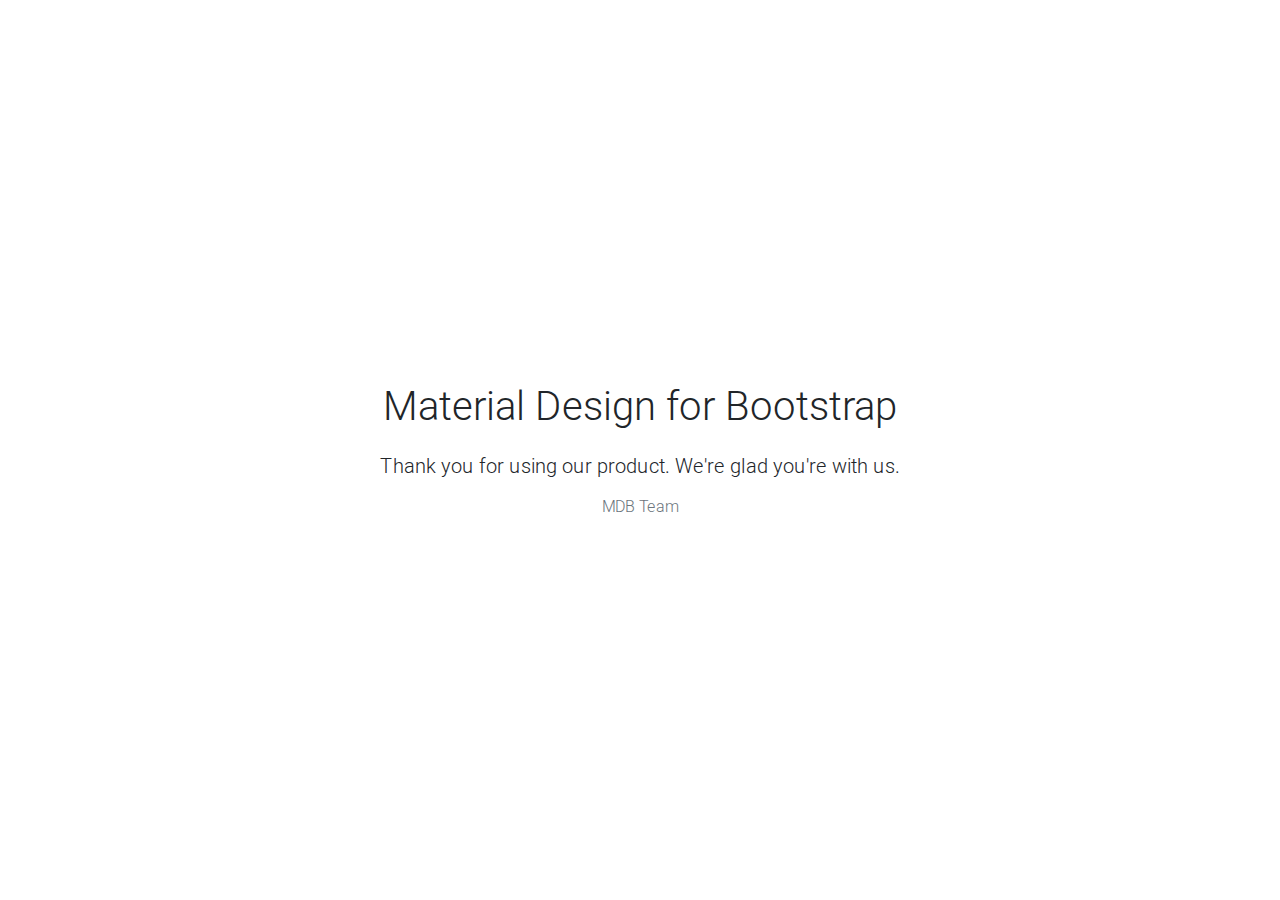
<file: mdb/index.html>
<!DOCTYPE html>
<html lang="en">

<head>
    <meta charset="utf-8">
    <meta name="viewport" content="width=device-width, initial-scale=1, shrink-to-fit=no">
    <meta http-equiv="x-ua-compatible" content="ie=edge">
    <title>Material Design Bootstrap</title>
    <!-- Font Awesome -->
    <link rel="stylesheet" href="https://maxcdn.bootstrapcdn.com/font-awesome/4.7.0/css/font-awesome.min.css">
    <!-- Bootstrap core CSS -->
    <link href="css/bootstrap.min.css" rel="stylesheet">
    <!-- Material Design Bootstrap -->
    <link href="css/mdb.min.css" rel="stylesheet">
    <!-- Your custom styles (optional) -->
    <link href="css/style.css" rel="stylesheet">
</head>

<body>

    <!-- Start your project here-->
    <div style="height: 100vh">
        <div class="flex-center flex-column">
            <h1 class="animated fadeIn mb-4">Material Design for Bootstrap</h1>

            <h5 class="animated fadeIn mb-3">Thank you for using our product. We're glad you're with us.</h5>

            <p class="animated fadeIn text-muted">MDB Team</p>
        </div>
    </div>
    <!-- /Start your project here-->

    <!-- SCRIPTS -->
    <!-- JQuery -->
    <script type="text/javascript" src="js/jquery-3.2.1.min.js"></script>
    <!-- Bootstrap tooltips -->
    <script type="text/javascript" src="js/popper.min.js"></script>
    <!-- Bootstrap core JavaScript -->
    <script type="text/javascript" src="js/bootstrap.min.js"></script>
    <!-- MDB core JavaScript -->
    <script type="text/javascript" src="js/mdb.min.js"></script>
</body>

</html>
</file>
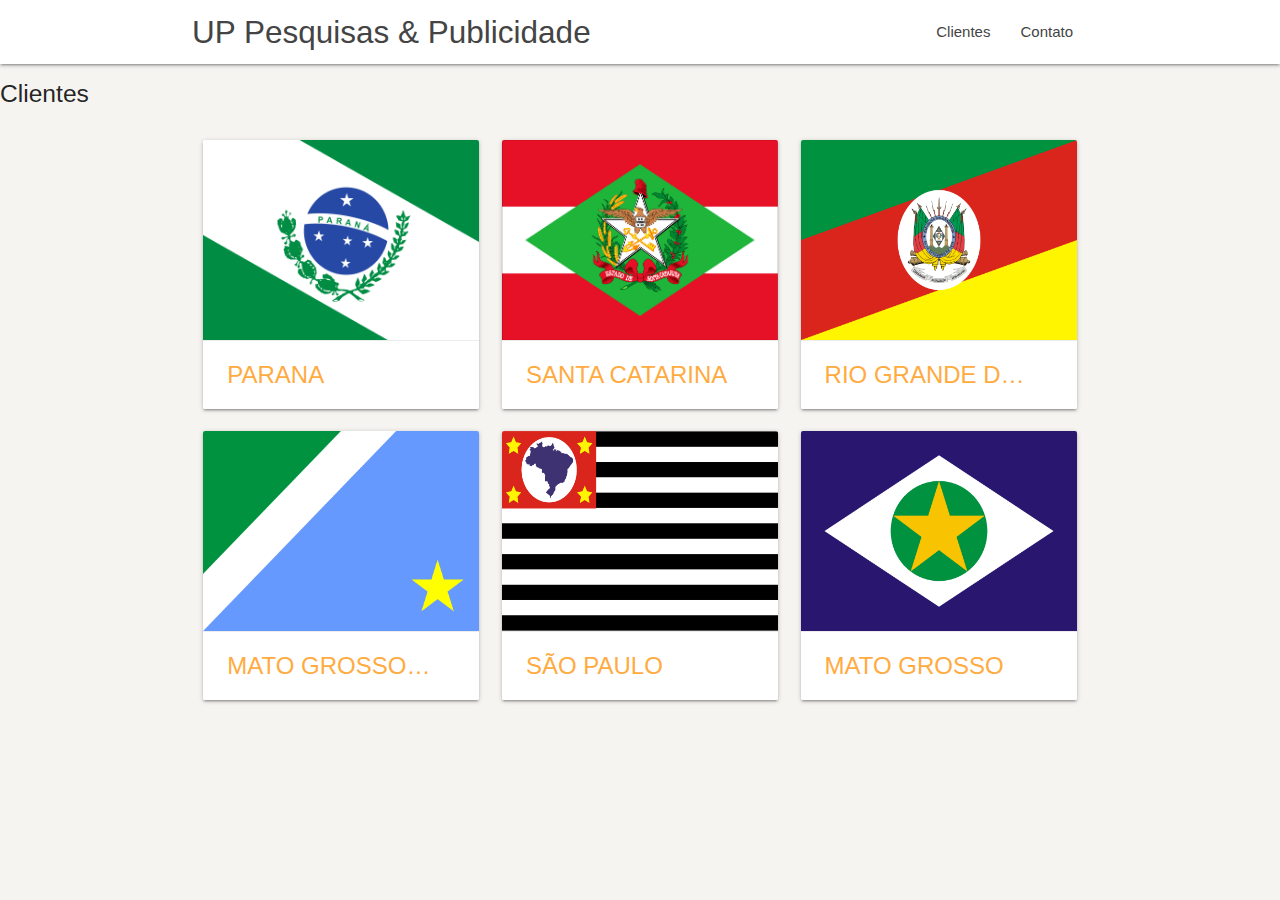
<file: clientes.html>
<!DOCTYPE html>
<html>
<head>
	<title>
			
	</title>
    <meta charset="utf-8">
	<meta name="viewport" content="width=device-width, initial-scale=1.0"/>
	<link rel="stylesheet" type="text/css" href="antigos/css/materialize.min.css">
	
	<link rel="stylesheet" type="text/css" href="antigos/css/estilos.css">
  <link rel="stylesheet" href="antigos/css/animate.min.css">
  <script type="text/javascript" src="antigos/js/jquery-3.3.1.min.js"></script>
  <script type="text/javascript" src="antigos/js/wow.min.js"></script>
    <script>
        new WOW().init();
    </script>

  
</head>
<body>

	<header class="container-fluid ">
 <nav class="white" role="navigation">
    <div class="nav-fixed container">
      <a id="logo-container" href="index.html" class="brand-logo">UP Pesquisas & Publicidade</a>
      <ul class="right hide-on-med-and-down">
        <li><a href="clientes.html">Clientes</a></li>
        <li><a href="#">Contato</a></li>
      </ul>

      <ul id="nav-mobile" class="sidenav">
        <li><a href="clientes.html">Clientes</a></li>
      </ul>
      <a href="#" data-target="nav-mobile" class="sidenav-trigger"><i class="material-icons">menu</i></a>
    </div>
  </nav>
</header>

    <main>
       <h5>Clientes</h5>
           <div class="container"> 

            <div class="row section no-space-row">
                 <div class="col  m4 s12">
                    <div class="card hoverable wow bounceInLeft" data-wow-delay="1s">
                        <div class="card-image">
                            <img src="antigos\img\parana.png" class="imagem-card">
                           
                        </div>
                        <div class="card-action wow ">
                            <a href="" class="card-title  ">Parana</a>
                        </div>
                            
                        </div>
                        
                    </div>

                <div class="col  m4 s12">
                    <div class="card wow bounceInLeft " data-wow-delay="0.5s">
                        <div class="card-image hoverable ">
                            <img src="antigos\img\santa_catarina.jpg" class="imagem-card">
                           
                        </div>
                        <div class="card-action">
                            <a href="" class="card-title">Santa Catarina</a>
                        </div>
                            
                        </div>
                        
                    </div>
                 <div class="col  m4 s12">
                    <div class="card hoverable wow bounceInLeft " >
                        <div class="card-image">
                            <img src="antigos\img\rio_grande_do_sul.png" class="imagem-card">
                           
                        </div>
                        <div class="card-action">
                            <a href="" class="truncate card-title">Rio Grande do Sul</a>
                        </div>
                            
                        </div>
                        
                    </div>

                    <div class="col  m4 s12">
                    <div class="card hoverable wow bounceInRight ">
                        <div class="card-image">
                            <img src="antigos\img\mato_grosso_sul.png" class=" imagem-card">
                        </div>   
                       
                        <div class="card-action">
                            <a href="" class="truncate card-title" title="Mato Grosso do Sul">Mato Grosso do Sul</a>
                        </div>
                            
                    </div>

                        
                </div>

               <div class="col  m4 s12">
                    <div class="card hoverable wow bounceInRight " data-wow-delay="0.5s">
                        <div class="card-image">
                            <img src="antigos\img\sao_paulo.png" class=" imagem-card">
                        </div>   
                       
                        <div class="card-action">
                            <a href="" class="truncate card-title" title="Mato Grosso do Sul">São Paulo</a>
                        </div>
                            
                    </div>
                </div>

                <div class="col  m4 s12">
                    <div class="card hoverable wow bounceInRight" data-wow-delay="1s">
                        <div class="card-image">
                            <img src="antigos\img\mato_grosso.png" class="imagem-card">
                           
                        </div>

                        <div class="card-action">
                            <a href="" class="card-title">Mato Grosso</a>
                        </div>
                            
                        </div>
                        
                </div>
</div>

    </main>
</file>
<file: mdb/css/style.css>
/* Your custom styles */
</file>
<file: antigos/css/estilos.css>
body{
	background-color:  #F6F4F1!important;
}

#header-logo{
	font-size: 40px;
}

.mini-perfil{
	width: 37px;
	margin-top: 12px;
	
}

#dropdown-perfil{
	top:63px !important;
}

.parallax-title{
	margin-top: 160px;
}



.no-space-row{

	
}

.add-btn-flt{
	position: relative;
	float: right;
	top: -18px;
	right: 10%;
}

.imagem-card{

	max-width: 100%;
	max-height: 100%;
	height: 200px;


	
	


	
}

.botao{

	margin-bottom: 15px;
}

.principal{

	background-color: #DDD;
}

.barra{
	opacity: 0.2;
}

.localizacao:{
	border:10px solid;
}

.texto:{
	font-size: 84px;
	background-color: 'blue';
	
}

nav ul a,
nav .brand-logo {
  color: #444;
}

p {
  line-height: 2rem;
}

.sidenav-trigger {
  color: #26a69a;
}
</file>
